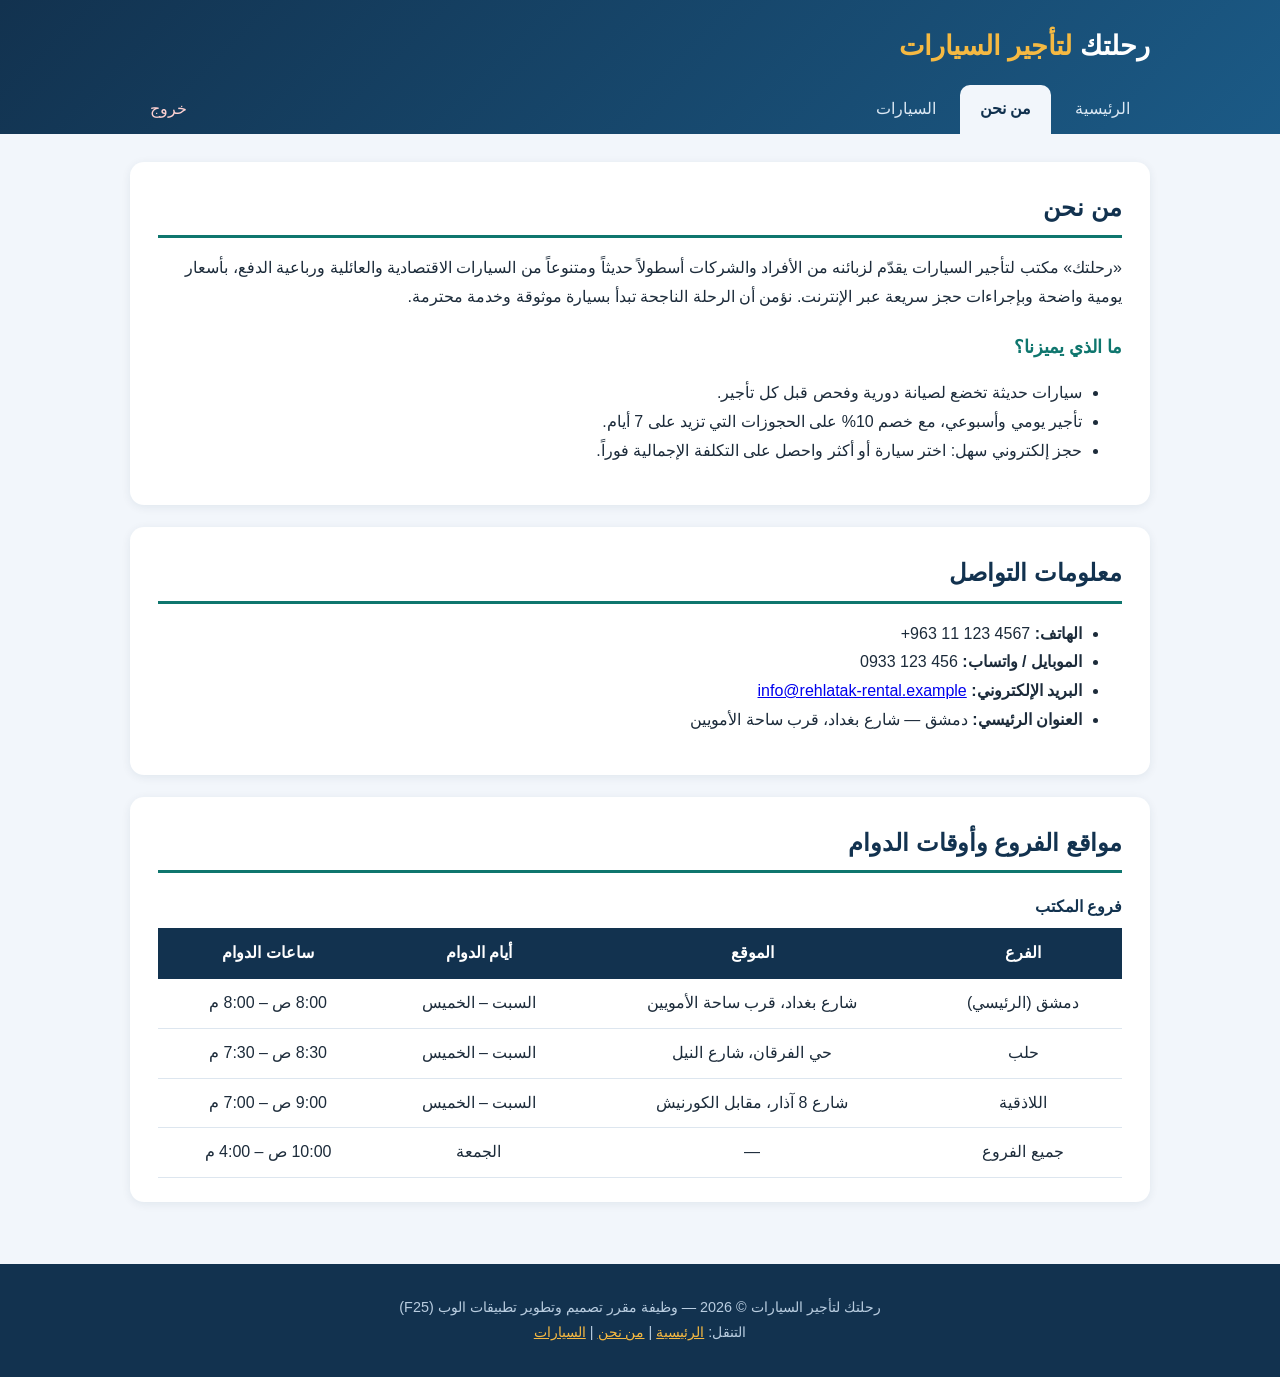
<file: AboutUs.html>
<!DOCTYPE html PUBLIC "-//W3C//DTD XHTML 1.0 Strict//EN" "http://www.w3.org/TR/xhtml1/DTD/xhtml1-strict.dtd">
<html xmlns="http://www.w3.org/1999/xhtml" xml:lang="ar" lang="ar" dir="rtl">
<head>
<meta http-equiv="Content-Type" content="text/html; charset=utf-8" />
<title>من نحن — رحلتك لتأجير السيارات</title>
<link rel="stylesheet" type="text/css" href="style.css" />
<script type="text/javascript" src="jquery-3.6.0.min.js"></script>
<script type="text/javascript" src="myFunctions.js"></script>
</head>
<body>
<div id="header">
<div class="inner">
<p class="logo">رحلتك <span>لتأجير السيارات</span></p>
<ul id="nav">
<li><a href="index.html">الرئيسية</a></li>
<li><a href="AboutUs.html">من نحن</a></li>
<li><a href="Cars.html">السيارات</a></li>
<li class="exit"><a id="exitLink" href="index.html">خروج</a></li>
</ul>
</div>
</div>
<div id="content">
<div class="card">
<h2>من نحن</h2>
<p>«رحلتك» مكتب لتأجير السيارات يقدّم لزبائنه من الأفراد والشركات أسطولاً حديثاً ومتنوعاً من السيارات الاقتصادية والعائلية ورباعية الدفع، بأسعار يومية واضحة وبإجراءات حجز سريعة عبر الإنترنت. نؤمن أن الرحلة الناجحة تبدأ بسيارة موثوقة وخدمة محترمة.</p>
<h3>ما الذي يميزنا؟</h3>
<ul>
<li>سيارات حديثة تخضع لصيانة دورية وفحص قبل كل تأجير.</li>
<li>تأجير يومي وأسبوعي، مع خصم 10% على الحجوزات التي تزيد على 7 أيام.</li>
<li>حجز إلكتروني سهل: اختر سيارة أو أكثر واحصل على التكلفة الإجمالية فوراً.</li>
</ul>
</div>

<div class="card">
<h2>معلومات التواصل</h2>
<ul>
<li><strong>الهاتف:</strong> <span dir="ltr">+963 11 123 4567</span></li>
<li><strong>الموبايل / واتساب:</strong> <span dir="ltr">0933 123 456</span></li>
<li><strong>البريد الإلكتروني:</strong> <a href="mailto:info@rehlatak-rental.example">info@rehlatak-rental.example</a></li>
<li><strong>العنوان الرئيسي:</strong> دمشق — شارع بغداد، قرب ساحة الأمويين</li>
</ul>
</div>

<div class="card">
<h2>مواقع الفروع وأوقات الدوام</h2>
<div class="table-wrap">
<table id="branchTable">
<caption>فروع المكتب</caption>
<thead>
<tr><th>الفرع</th><th>الموقع</th><th>أيام الدوام</th><th>ساعات الدوام</th></tr>
</thead>
<tbody>
<tr><td>دمشق (الرئيسي)</td><td>شارع بغداد، قرب ساحة الأمويين</td><td>السبت – الخميس</td><td>8:00 ص – 8:00 م</td></tr>
<tr><td>حلب</td><td>حي الفرقان، شارع النيل</td><td>السبت – الخميس</td><td>8:30 ص – 7:30 م</td></tr>
<tr><td>اللاذقية</td><td>شارع 8 آذار، مقابل الكورنيش</td><td>السبت – الخميس</td><td>9:00 ص – 7:00 م</td></tr>
<tr><td>جميع الفروع</td><td>—</td><td>الجمعة</td><td>10:00 ص – 4:00 م</td></tr>
</tbody>
</table>
</div>
</div>
</div>
<div id="footer">
<div class="inner">
<p>رحلتك لتأجير السيارات &#169; 2026 — وظيفة مقرر تصميم وتطوير تطبيقات الوب (F25)<br />
التنقل: <a href="index.html">الرئيسية</a> | <a href="AboutUs.html">من نحن</a> | <a href="Cars.html">السيارات</a></p>
</div>
</div>
</body>
</html>
</file>
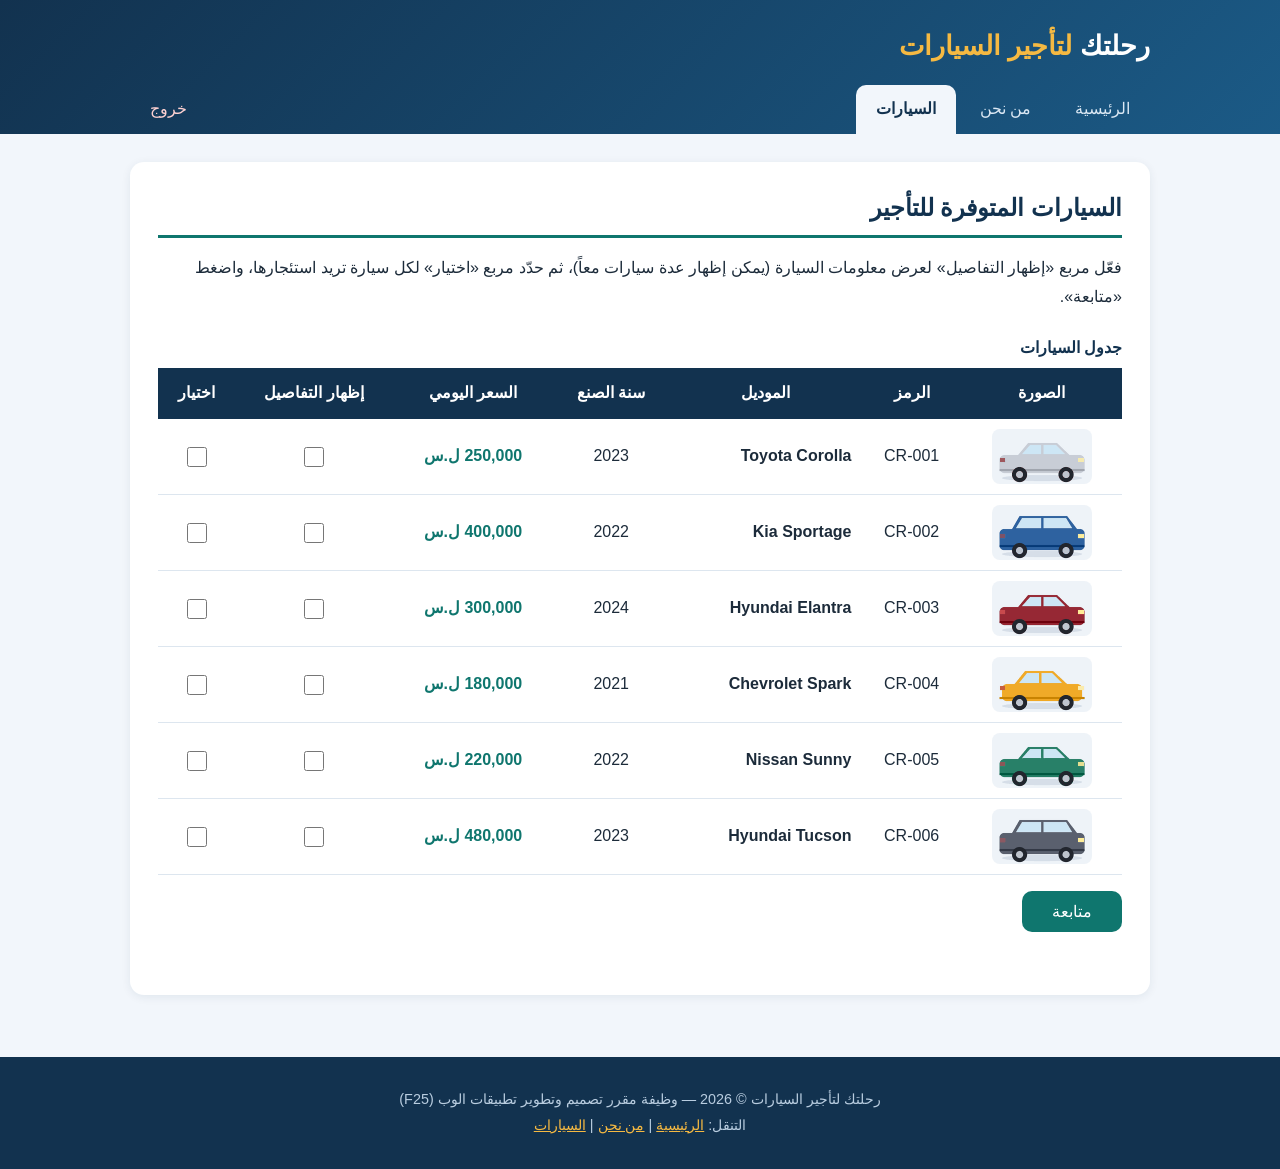
<file: Cars.html>
<!DOCTYPE html PUBLIC "-//W3C//DTD XHTML 1.0 Strict//EN" "http://www.w3.org/TR/xhtml1/DTD/xhtml1-strict.dtd">
<html xmlns="http://www.w3.org/1999/xhtml" xml:lang="ar" lang="ar" dir="rtl">
<head>
<meta http-equiv="Content-Type" content="text/html; charset=utf-8" />
<title>السيارات — رحلتك لتأجير السيارات</title>
<link rel="stylesheet" type="text/css" href="style.css" />
<script type="text/javascript" src="jquery-3.6.0.min.js"></script>
<script type="text/javascript" src="myFunctions.js"></script>
</head>
<body>
<div id="header">
<div class="inner">
<p class="logo">رحلتك <span>لتأجير السيارات</span></p>
<ul id="nav">
<li><a href="index.html">الرئيسية</a></li>
<li><a href="AboutUs.html">من نحن</a></li>
<li><a href="Cars.html">السيارات</a></li>
<li class="exit"><a id="exitLink" href="index.html">خروج</a></li>
</ul>
</div>
</div>
<div id="content">
<div class="card">
<h2>السيارات المتوفرة للتأجير</h2>
<p>فعّل مربع «إظهار التفاصيل» لعرض معلومات السيارة (يمكن إظهار عدة سيارات معاً)، ثم حدّد مربع «اختيار» لكل سيارة تريد استئجارها، واضغط «متابعة».</p>
<div class="table-wrap">
<table id="carsTable">
<caption>جدول السيارات</caption>
<thead>
<tr><th>الصورة</th><th>الرمز</th><th>الموديل</th><th>سنة الصنع</th><th>السعر اليومي</th><th>إظهار التفاصيل</th><th>اختيار</th></tr>
</thead>
<tbody>
<tr class="car-row">
<td><img src="cr-001.png" alt="Toyota Corolla" /></td>
<td class="code">CR-001</td>
<td class="model">Toyota Corolla</td>
<td>2023</td>
<td class="price"><span class="num">250000</span> ل.س</td>
<td><input type="checkbox" class="chk-details" id="d-CR-001" value="CR-001" /></td>
<td><input type="checkbox" class="chk-select" id="s-CR-001" value="250000" /></td>
</tr>
<tr class="details-row" id="det-CR-001">
<td colspan="7">
<div class="details-box">
<ul>
<li><strong>نوع الوقود:</strong> بنزين</li>
<li><strong>ناقل الحركة:</strong> أوتوماتيك</li>
<li><strong>عدد المقاعد:</strong> 5</li>
<li><strong>عداد الكيلومترات:</strong> 18,500 كم</li>
<li><strong>اللون:</strong> فضي</li>
</ul>
</div>
</td>
</tr>
</tbody>
<tbody>
<tr class="car-row">
<td><img src="cr-002.png" alt="Kia Sportage" /></td>
<td class="code">CR-002</td>
<td class="model">Kia Sportage</td>
<td>2022</td>
<td class="price"><span class="num">400000</span> ل.س</td>
<td><input type="checkbox" class="chk-details" id="d-CR-002" value="CR-002" /></td>
<td><input type="checkbox" class="chk-select" id="s-CR-002" value="400000" /></td>
</tr>
<tr class="details-row" id="det-CR-002">
<td colspan="7">
<div class="details-box">
<ul>
<li><strong>نوع الوقود:</strong> بنزين</li>
<li><strong>ناقل الحركة:</strong> أوتوماتيك</li>
<li><strong>عدد المقاعد:</strong> 5</li>
<li><strong>عداد الكيلومترات:</strong> 32,000 كم</li>
<li><strong>اللون:</strong> أزرق</li>
</ul>
</div>
</td>
</tr>
</tbody>
<tbody>
<tr class="car-row">
<td><img src="cr-003.png" alt="Hyundai Elantra" /></td>
<td class="code">CR-003</td>
<td class="model">Hyundai Elantra</td>
<td>2024</td>
<td class="price"><span class="num">300000</span> ل.س</td>
<td><input type="checkbox" class="chk-details" id="d-CR-003" value="CR-003" /></td>
<td><input type="checkbox" class="chk-select" id="s-CR-003" value="300000" /></td>
</tr>
<tr class="details-row" id="det-CR-003">
<td colspan="7">
<div class="details-box">
<ul>
<li><strong>نوع الوقود:</strong> بنزين</li>
<li><strong>ناقل الحركة:</strong> أوتوماتيك</li>
<li><strong>عدد المقاعد:</strong> 5</li>
<li><strong>عداد الكيلومترات:</strong> 6,200 كم</li>
<li><strong>اللون:</strong> عنابي</li>
</ul>
</div>
</td>
</tr>
</tbody>
<tbody>
<tr class="car-row">
<td><img src="cr-004.png" alt="Chevrolet Spark" /></td>
<td class="code">CR-004</td>
<td class="model">Chevrolet Spark</td>
<td>2021</td>
<td class="price"><span class="num">180000</span> ل.س</td>
<td><input type="checkbox" class="chk-details" id="d-CR-004" value="CR-004" /></td>
<td><input type="checkbox" class="chk-select" id="s-CR-004" value="180000" /></td>
</tr>
<tr class="details-row" id="det-CR-004">
<td colspan="7">
<div class="details-box">
<ul>
<li><strong>نوع الوقود:</strong> بنزين</li>
<li><strong>ناقل الحركة:</strong> يدوي</li>
<li><strong>عدد المقاعد:</strong> 5</li>
<li><strong>عداد الكيلومترات:</strong> 54,000 كم</li>
<li><strong>اللون:</strong> أصفر</li>
</ul>
</div>
</td>
</tr>
</tbody>
<tbody>
<tr class="car-row">
<td><img src="cr-005.png" alt="Nissan Sunny" /></td>
<td class="code">CR-005</td>
<td class="model">Nissan Sunny</td>
<td>2022</td>
<td class="price"><span class="num">220000</span> ل.س</td>
<td><input type="checkbox" class="chk-details" id="d-CR-005" value="CR-005" /></td>
<td><input type="checkbox" class="chk-select" id="s-CR-005" value="220000" /></td>
</tr>
<tr class="details-row" id="det-CR-005">
<td colspan="7">
<div class="details-box">
<ul>
<li><strong>نوع الوقود:</strong> بنزين</li>
<li><strong>ناقل الحركة:</strong> يدوي</li>
<li><strong>عدد المقاعد:</strong> 5</li>
<li><strong>عداد الكيلومترات:</strong> 41,300 كم</li>
<li><strong>اللون:</strong> أخضر</li>
</ul>
</div>
</td>
</tr>
</tbody>
<tbody>
<tr class="car-row">
<td><img src="cr-006.png" alt="Hyundai Tucson" /></td>
<td class="code">CR-006</td>
<td class="model">Hyundai Tucson</td>
<td>2023</td>
<td class="price"><span class="num">480000</span> ل.س</td>
<td><input type="checkbox" class="chk-details" id="d-CR-006" value="CR-006" /></td>
<td><input type="checkbox" class="chk-select" id="s-CR-006" value="480000" /></td>
</tr>
<tr class="details-row" id="det-CR-006">
<td colspan="7">
<div class="details-box">
<ul>
<li><strong>نوع الوقود:</strong> ديزل</li>
<li><strong>ناقل الحركة:</strong> أوتوماتيك</li>
<li><strong>عدد المقاعد:</strong> 5</li>
<li><strong>عداد الكيلومترات:</strong> 22,700 كم</li>
<li><strong>اللون:</strong> رمادي</li>
</ul>
</div>
</td>
</tr>
</tbody>
</table>
</div>
<p class="actions"><input type="button" id="btnContinue" value="متابعة" /></p>
<p class="msg" id="selMsg"></p>
</div>

<div class="card" id="bookingBox">
<h2>نموذج طلب الحجز</h2>
<form id="bookingForm" action="#" method="post">
<fieldset>
<legend>السيارات المختارة</legend>
<ul id="selectedList"><li>لم تُختر أي سيارة بعد.</li></ul>
</fieldset>

<fieldset>
<legend>بيانات مقدم الطلب</legend>
<div class="field">
<label for="fullName">الاسم الكامل</label>
<input type="text" id="fullName" maxlength="60" />
<span class="hint">أحرف هجائية عربية فقط (اختياري).</span>
<span class="error" id="err-fullName"></span>
</div>
<div class="field">
<label for="nationalId">الرقم الوطني <span class="req">*</span></label>
<input type="text" id="nationalId" maxlength="11" />
<span class="hint">إلزامي — 11 خانة، أول خانتين رمز المحافظة (01 إلى 14).</span>
<span class="error" id="err-nationalId"></span>
</div>
</fieldset>

<fieldset>
<legend>مدة التأجير</legend>
<div class="field">
<label for="startDate">تاريخ بداية التأجير <span class="req">*</span></label>
<input type="text" id="startDate" maxlength="10" />
<span class="hint">الصيغة yyyy-mm-dd</span>
<span class="error" id="err-startDate"></span>
</div>
<div class="field">
<label for="endDate">تاريخ نهاية التأجير <span class="req">*</span></label>
<input type="text" id="endDate" maxlength="10" />
<span class="hint">الصيغة yyyy-mm-dd — يجب أن يكون لاحقاً لتاريخ البداية.</span>
<span class="error" id="err-endDate"></span>
</div>
<div class="field">
<label>مكان استلام السيارة</label>
<label class="inline-opt" for="pick1"><input type="radio" name="pickup" id="pick1" value="damascus" checked="checked" /> دمشق</label>
<label class="inline-opt" for="pick2"><input type="radio" name="pickup" id="pick2" value="aleppo" /> حلب</label>
<label class="inline-opt" for="pick3"><input type="radio" name="pickup" id="pick3" value="latakia" /> اللاذقية</label>
</div>
</fieldset>

<fieldset>
<legend>بيانات الاتصال</legend>
<div class="field">
<label for="mobile">رقم الموبايل</label>
<input type="text" id="mobile" maxlength="14" />
<span class="hint">Syriatel (093، 098، 099) أو MTN (094، 095، 096) — اختياري.</span>
<span class="error" id="err-mobile"></span>
</div>
<div class="field">
<label for="email">البريد الإلكتروني</label>
<input type="text" id="email" maxlength="80" />
<span class="hint">اختياري.</span>
<span class="error" id="err-email"></span>
</div>
<div class="field">
<label for="notes">ملاحظات إضافية</label>
<textarea id="notes" rows="3" cols="40"></textarea>
</div>
</fieldset>

<p class="actions">
<input type="submit" id="btnSubmit" value="إرسال" />
<input type="reset" id="btnReset" value="مسح الحقول" />
</p>
<p class="msg" id="formMsg"></p>
</form>
</div>

<div id="resultOverlay">
<div id="resultBox">
<h2>نتيجة طلب الحجز</h2>
<div id="resultContent"></div>
<p class="actions"><input type="button" id="btnCloseResult" value="إغلاق" /></p>
</div>
</div>
</div>
<div id="footer">
<div class="inner">
<p>رحلتك لتأجير السيارات &#169; 2026 — وظيفة مقرر تصميم وتطوير تطبيقات الوب (F25)<br />
التنقل: <a href="index.html">الرئيسية</a> | <a href="AboutUs.html">من نحن</a> | <a href="Cars.html">السيارات</a></p>
</div>
</div>
</body>
</html>
</file>
<file: style.css>
/* ==========================================================
   style.css  —  ملف التنسيق الوحيد لجميع صفحات الموقع
   - الخط (النوع والحجم) يُحدَّد من مكان واحد: القاعدة body
   - ألوان وتنسيق عناصر الإدخال النصية من مكان واحد: القاعدة المجمَّعة للحقول
   ========================================================== */

/* ---------- 1) الخط: مكان واحد لنوع الخط وحجمه ---------- */
body {
  font-family: Tahoma, "Segoe UI", Arial, sans-serif;
  font-size: 16px;
  line-height: 1.8;
  color: #1c2b3a;
  background: #f2f6fb;
  margin: 0;
  padding: 0;
}
h1, h2, h3, caption, legend, th, label, a, p, li, td, input, textarea {
  font-family: inherit;
}
h1 { font-size: 2em; margin: 0 0 .4em; color: #12324f; }
h2 { font-size: 1.5em; margin: 0 0 .6em; color: #12324f; border-bottom: 3px solid #0f766e; padding-bottom: .25em; }
h3 { font-size: 1.15em; margin: 1em 0 .4em; color: #0f766e; }

/* ---------- 2) عناصر الإدخال النصية: مكان واحد للون والتنسيق ---------- */
input[type="text"],
textarea {
  color: #12324f;
  background-color: #ffffff;
  border: 1.5px solid #9db3c8;
  border-radius: 8px;
  padding: 9px 12px;
  font-size: 1em;
  width: 100%;
  box-sizing: border-box;
}
input[type="text"]:focus,
textarea:focus {
  outline: none;
  border-color: #0f766e;
  box-shadow: 0 0 0 3px rgba(15, 118, 110, .18);
}
input.invalid, textarea.invalid {
  border-color: #c62828;
  background-color: #fff5f5;
}

/* ---------- 3) الهيكل العام والتنقل ---------- */
#header {
  background: linear-gradient(135deg, #12324f 0%, #1b5a86 100%);
  color: #ffffff;
  padding: 22px 0 0;
}
#header .inner, #content, #footer .inner {
  max-width: 1020px;
  margin: 0 auto;
  padding: 0 20px;
}
#header .logo { font-size: 1.7em; font-weight: bold; margin: 0 0 14px; }
#header .logo span { color: #f5b942; }

#nav { list-style: none; margin: 0; padding: 0; display: flex; flex-wrap: wrap; gap: 4px; }
#nav li { margin: 0; }
#nav a {
  display: block;
  color: #dbe8f4;
  text-decoration: none;
  padding: 10px 20px;
  border-radius: 10px 10px 0 0;
  transition: background .2s;
}
#nav a:hover { background: rgba(255, 255, 255, .15); }
#nav a.active { background: #f2f6fb; color: #12324f; font-weight: bold; }
#nav li.exit { margin-right: auto; }
#nav li.exit a { color: #ffd2d2; }

#content { padding-top: 28px; padding-bottom: 40px; }
.card {
  background: #ffffff;
  border-radius: 14px;
  padding: 24px 28px;
  margin-bottom: 22px;
  box-shadow: 0 2px 10px rgba(18, 50, 79, .08);
}
.banner {
  height: 150px;
  border-radius: 14px;
  margin-bottom: 22px;
  background: #1b5a86 url("images/banner.png") center / cover no-repeat;
  color: #ffffff;
  display: flex;
  align-items: center;
  padding: 0 30px;
  font-size: 1.35em;
  font-weight: bold;
}
.todo { background: #fff4d6; border: 1px dashed #d99a00; padding: 1px 8px; border-radius: 6px; color: #7a5200; }
.note-list li { margin-bottom: 6px; }
#footer a { color: #f5b942; }
#footer { background: #12324f; color: #b9cde0; text-align: center; padding: 16px 0; font-size: .9em; }

/* ---------- 4) الجداول ---------- */
.table-wrap { overflow-x: auto; }
table { width: 100%; border-collapse: collapse; }
caption { text-align: right; font-weight: bold; padding: 6px 0; color: #12324f; }
th {
  background: #12324f;
  color: #ffffff;
  padding: 11px 10px;
  font-weight: bold;
  text-align: center;
}
td { padding: 10px; border-bottom: 1px solid #dde6ef; text-align: center; vertical-align: middle; }
tr.car-row:hover td { background: #f1f8ff; }
tr.car-row.selected td { background: #e3f4ee; }
td.model { font-weight: bold; text-align: right; }
td img { width: 100px; height: 55px; border-radius: 8px; display: block; margin: 0 auto; }
td.price { color: #0f766e; font-weight: bold; white-space: nowrap; }
input[type="checkbox"], input[type="radio"] { width: 20px; height: 20px; accent-color: #0f766e; cursor: pointer; vertical-align: middle; }

tr.details-row td { padding: 0; border-bottom: none; text-align: right; }
.details-box {
  display: none;
  background: #f6fbfa;
  border-right: 4px solid #0f766e;
  margin: 4px 0 10px;
  padding: 10px 18px;
  border-radius: 8px;
}
.details-box ul { margin: 0; padding: 0; list-style: none; display: flex; flex-wrap: wrap; gap: 8px 30px; }
.details-box li strong { color: #12324f; }

/* ---------- 5) الأزرار والنموذج ---------- */
input[type="button"], input[type="submit"], input[type="reset"], a.btn {
  font-family: inherit;
  font-size: 1em;
  border: none;
  border-radius: 10px;
  padding: 11px 30px;
  cursor: pointer;
  color: #ffffff;
  background: #0f766e;
  text-decoration: none;
  display: inline-block;
  transition: background .2s, transform .1s;
}
input[type="button"]:hover, input[type="submit"]:hover, a.btn:hover { background: #0b5c56; }
input[type="button"]:active, input[type="submit"]:active { transform: scale(.98); }
input[type="reset"] { background: #6b7c8e; }
input[type="reset"]:hover { background: #55657a; }
.actions { margin-top: 16px; }

#bookingBox { display: none; }
fieldset { border: 1.5px solid #c6d5e3; border-radius: 12px; margin: 0 0 18px; padding: 14px 20px 8px; }
legend { color: #0f766e; font-weight: bold; padding: 0 10px; }
.field { margin-bottom: 14px; }
.field label { display: block; font-weight: bold; margin-bottom: 4px; color: #12324f; }
.field .req { color: #c62828; }
.hint { display: block; color: #6b7c8e; font-size: .85em; }
.error { display: block; color: #c62828; font-size: .9em; min-height: 1.2em; }
.field label.inline-opt { display: inline-block; margin-left: 22px; font-weight: normal; }
#selectedList { margin: 0; padding-right: 20px; }
.msg { color: #c62828; font-weight: bold; margin: 10px 0 0; min-height: 1.4em; }

/* ---------- 6) نافذة النتيجة ---------- */
#resultOverlay {
  display: none;
  position: fixed;
  top: 0; right: 0; bottom: 0; left: 0;
  background: rgba(10, 25, 41, .62);
  z-index: 1000;
  overflow-y: auto;
}
#resultBox {
  background: #ffffff;
  max-width: 720px;
  margin: 40px auto;
  border-radius: 16px;
  padding: 26px 30px;
  box-shadow: 0 10px 40px rgba(0, 0, 0, .35);
}
#resultBox h2 { border-bottom-color: #f5b942; }
#resultBox table td, #resultBox table th { padding: 8px; }
#resultBox tr.total td { background: #e3f4ee; font-weight: bold; font-size: 1.1em; color: #0b5c56; }
#resultBox .badge { background: #fff4d6; color: #7a5200; border-radius: 20px; padding: 2px 12px; font-size: .9em; }
.summary-line { margin: 4px 0; }

@media (max-width: 640px) {
  .card { padding: 18px; }
  #nav a { padding: 8px 12px; }
  .banner { font-size: 1.05em; }
}
</file>
